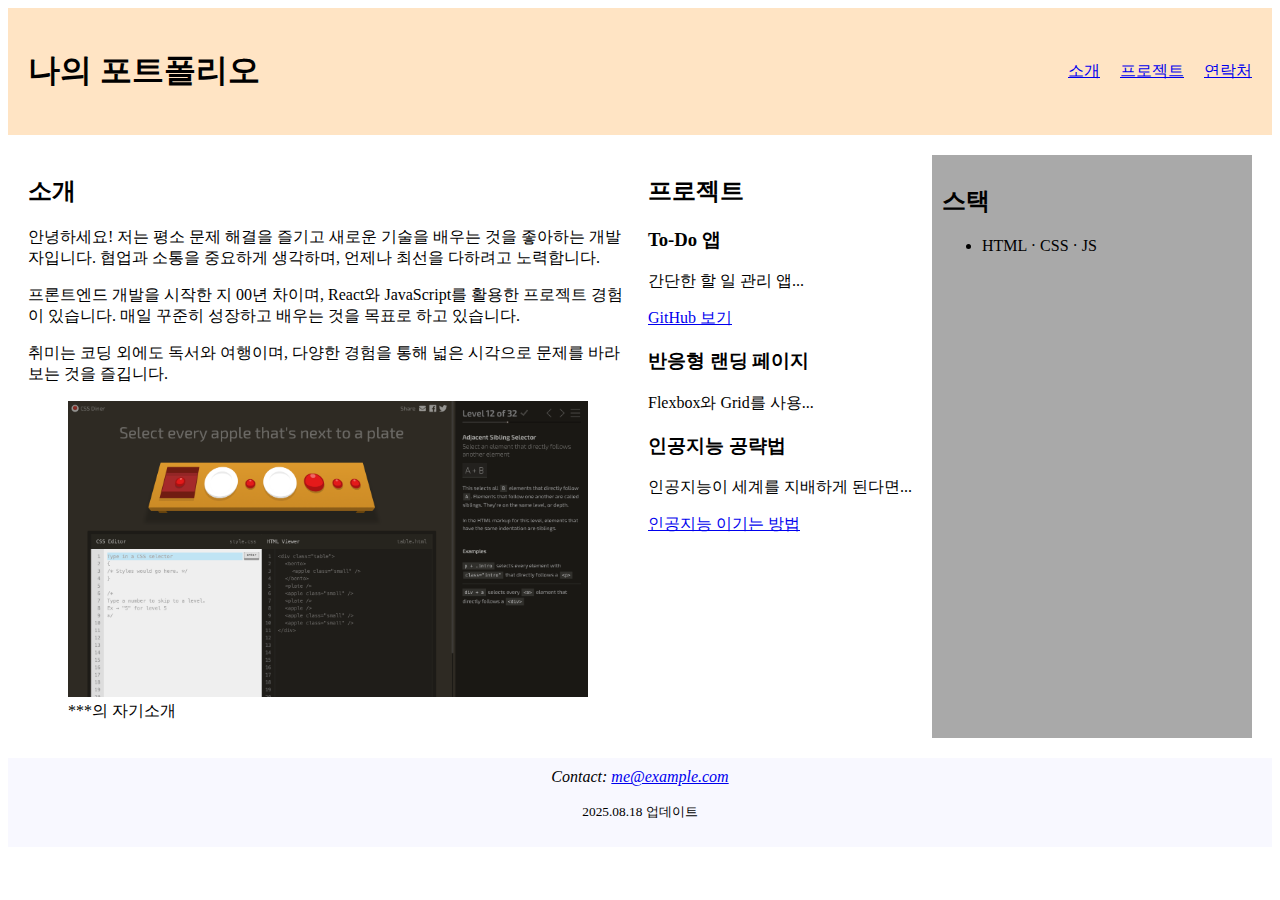
<file: practice01/index.html>
<!DOCTYPE html>
<html lang="ko">
    <head>
        <meta charset="utf-8" />
        <meta name="viewport" content="width=device-width, initial-scale=1" />
        <link rel="stylesheet" href="./style.css" />
        <title>나의 포트폴리오</title>
    </head>
    <body>
        <header>
            <h1>나의 포트폴리오</h1>
            <nav class="menu" aria-label="주요">
                <ul>
                    <li><a href="#about">소개</a></li>
                    <li><a href="#projects">프로젝트</a></li>
                    <li><a href="#contact">연락처</a></li>
                </ul>
            </nav>
        </header>

        <main id="content">
            <section id="about" aria-labelledby="about-heading">
                <h2 id="about-heading">소개</h2>
                <p>
                    안녕하세요! 저는 평소 문제 해결을 즐기고 새로운 기술을 배우는 것을 좋아하는
                    개발자입니다. 협업과 소통을 중요하게 생각하며, 언제나 최선을 다하려고
                    노력합니다.
                </p>
                <p>
                    프론트엔드 개발을 시작한 지 00년 차이며, React와 JavaScript를 활용한 프로젝트
                    경험이 있습니다. 매일 꾸준히 성장하고 배우는 것을 목표로 하고 있습니다.
                </p>
                <p>
                    취미는 코딩 외에도 독서와 여행이며, 다양한 경험을 통해 넓은 시각으로 문제를
                    바라보는 것을 즐깁니다.
                </p>
                <figure>
                    <img src="assets/profile.png" alt="프로필 사진" />
                    <figcaption>***의 자기소개</figcaption>
                </figure>
            </section>

            <section id="projects" aria-labelledby="projects-heading">
                <h2 id="projects-heading">프로젝트</h2>
                <article>
                    <h3>To-Do 앱</h3>
                    <p>간단한 할 일 관리 앱...</p>
                    <a href="https://github.com" target="_blank" rel="noopener noreferrer"
                        >GitHub 보기</a
                    >
                </article>

                <article>
                    <h3>반응형 랜딩 페이지</h3>
                    <p>Flexbox와 Grid를 사용...</p>
                </article>

                <article>
                    <h3>인공지능 공략법</h3>
                    <p>인공지능이 세계를 지배하게 된다면...</p>
                    <a
                        href="https://www.hankyung.com/article/202204145876Q"
                        target="_blank"
                        rel="noopener noreferrer"
                    >
                        인공지능 이기는 방법
                    </a>
                </article>
            </section>

            <aside aria-label="보조 정보">
                <h2>스택</h2>
                <ul>
                    <li>HTML · CSS · JS</li>
                </ul>
            </aside>
        </main>

        <footer>
            <address>Contact: <a href="mailto:me@example.com">me@example.com</a></address>
            <p>
                <small><time datetime="2025-08-18">2025.08.18</time> 업데이트</small>
            </p>
        </footer>
    </body>
</html>
</file>
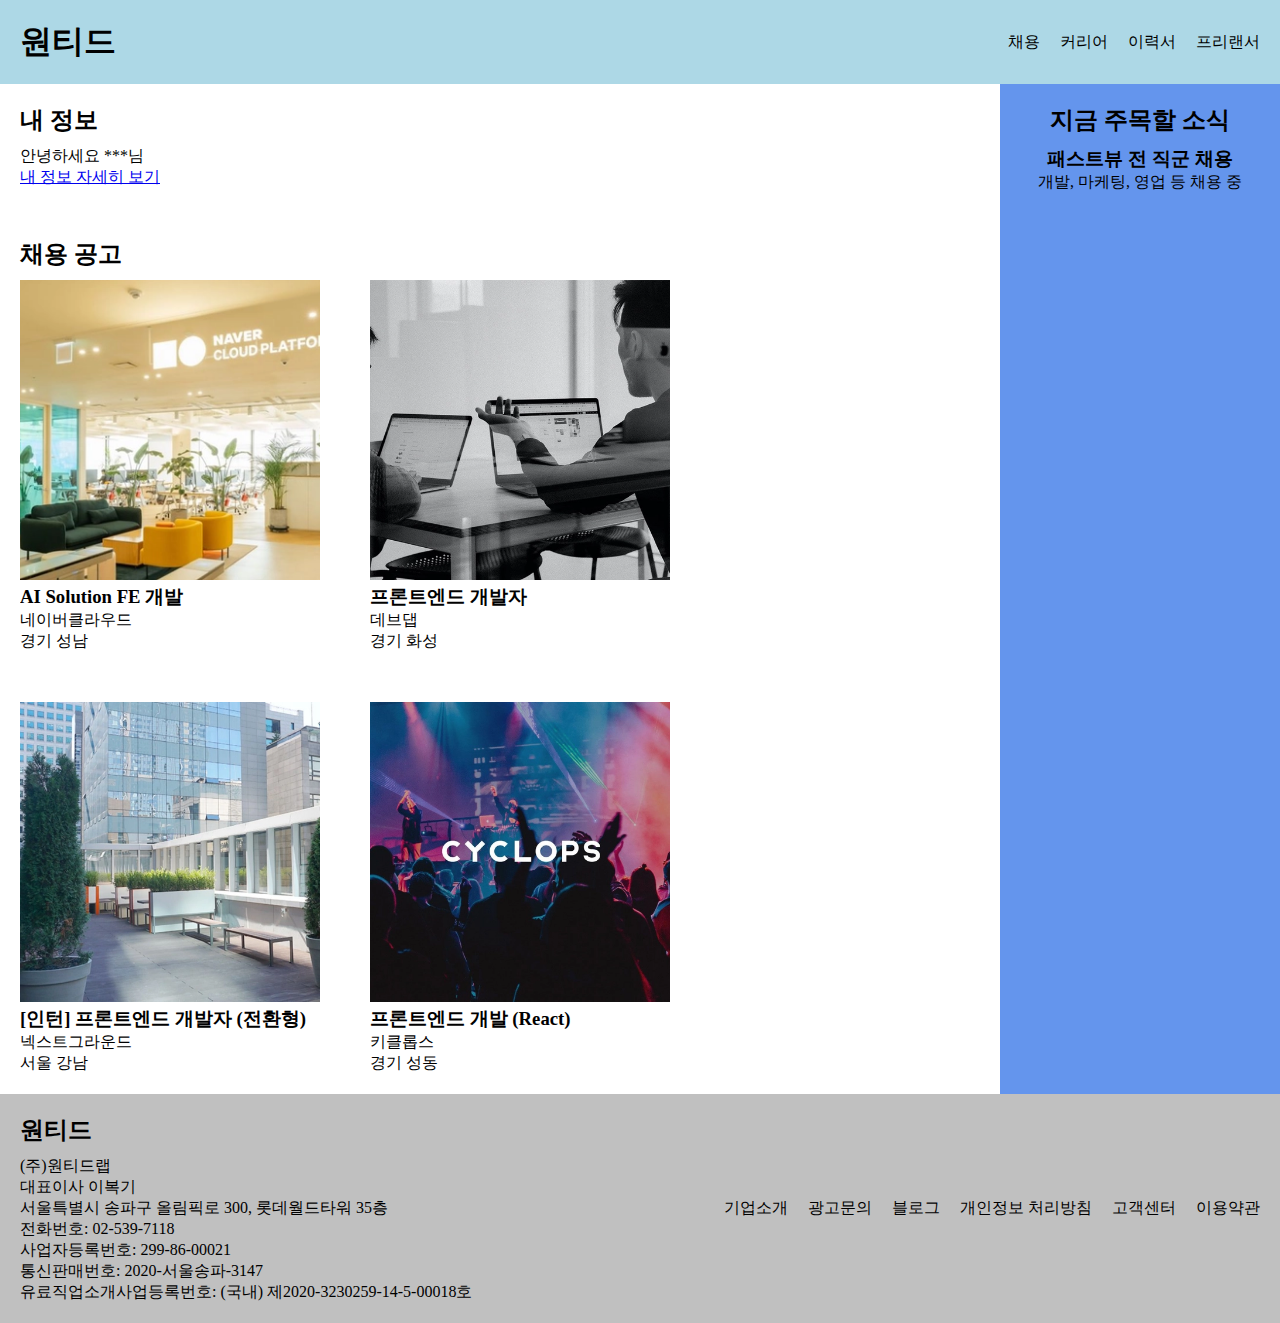
<file: practice02/index.html>
<!DOCTYPE html>
<html lang="ko">
    <head>
        <meta charset="UTF-8" />
        <meta name="viewport" content="width=device-width, initial-scale=1.0" />
        <link rel="stylesheet" href="./style.css" />
        <title>원티드 메인처럼 보이는 뼈대만(스타일 없이 구조만)</title>
    </head>
    <body>
        <header>
            <h1>원티드</h1>
            <nav class="menu">
                <ul>
                    <li>
                        <a
                            href="https://www.wanted.co.kr/wdlist?country=kr&job_sort=job.latest_order&years=-1&locations=all"
                            target="_blank"
                            rel="noopener noreferrer"
                            >채용</a
                        >
                    </li>
                    <li>
                        <a
                            href="https://www.wanted.co.kr/events"
                            target="_blank"
                            rel="noopener noreferrer"
                            >커리어</a
                        >
                    </li>
                    <li>
                        <a
                            href="https://www.wanted.co.kr/cv/intro"
                            target="_blank"
                            rel="noopener noreferrer"
                            >이력서</a
                        >
                    </li>
                    <li>
                        <a
                            href="https://www.wanted.co.kr/gigs/experts"
                            target="_blank"
                            rel="noopener noreferrer"
                            >프리랜서</a
                        >
                    </li>
                </ul>
            </nav>
        </header>
        <main>
            <div class="main-content">
                <section class="profile" aria-labelledby="my-info">
                    <h2 id="my-info">내 정보</h2>
                    <p>안녕하세요 ***님</p>
                    <a href="https://id.wanted.jobs">내 정보 자세히 보기</a>
                </section>
                <section class="job-listings" aria-labelledby="jobs">
                    <h2 id="jobs">채용 공고</h2>
                    <div class="job-items">
                        <article class="job-opening">
                            <img
                                src="./assets/naver.webp"
                                alt="네이버클라우드 AI Solution FE 개발 채용공고"
                            />
                            <h3>AI Solution FE 개발</h3>
                            <p>네이버클라우드</p>
                            <p>경기 성남</p>
                        </article>
                        <article class="job-opening">
                            <img
                                src="./assets/devDab.webp"
                                alt="데브댑 프론트엔드 개발자 채용공고"
                            />
                            <h3>프론트엔드 개발자</h3>
                            <p>데브댑</p>
                            <p>경기 화성</p>
                        </article>
                        <article class="job-opening">
                            <img
                                src="./assets/nextGround.webp"
                                alt="넥스트그라운드 [인턴] 프론트엔드 개발자 (전환형) 채용공고"
                            />
                            <h3>[인턴] 프론트엔드 개발자 (전환형)</h3>
                            <p>넥스트그라운드</p>
                            <p>서울 강남</p>
                        </article>
                        <article class="job-opening">
                            <img
                                src="./assets/cyclops.webp"
                                alt="키클롭스 프론트엔드 개발 (React) 채용공고"
                            />
                            <h3>프론트엔드 개발 (React)</h3>
                            <p>키클롭스</p>
                            <p>경기 성동</p>
                        </article>
                    </div>
                </section>
            </div>
            <div class="sub-content">
                <section>
                    <h2>지금 주목할 소식</h2>
                    <h3>패스트뷰 전 직군 채용</h3>
                    <p>개발, 마케팅, 영업 등 채용 중</p>
                </section>
            </div>
        </main>
        <footer>
            <section aria-labelledby="company-info">
                <h2 id="company-info">원티드</h2>
                <p>(주)원티드랩</p>
                <p>대표이사 이복기</p>
                <p>서울특별시 송파구 올림픽로 300, 롯데월드타워 35층</p>
                <p>전화번호: 02-539-7118</p>
                <p>사업자등록번호: 299-86-00021</p>
                <p>통신판매번호: 2020-서울송파-3147</p>
                <p>유료직업소개사업등록번호: (국내) 제2020-3230259-14-5-00018호</p>
            </section>
            <nav class="menu">
                <ul>
                    <li>
                        <a
                            href="https://www.wantedlab.com"
                            target="_blank"
                            rel="noopener noreferrer"
                            >기업소개</a
                        >
                    </li>
                    <li>
                        <a href="https://ad.wantedlab.com" target="_blank" rel="noopener noreferrer"
                            >광고문의</a
                        >
                    </li>
                    <li>
                        <a
                            href="https://blog.wantedlab.com"
                            target="_blank"
                            rel="noopener noreferrer"
                            >블로그</a
                        >
                    </li>
                    <li>
                        <a
                            href="https://www.wanted.co.kr/privacy"
                            target="_blank"
                            rel="noopener noreferrer"
                            >개인정보 처리방침</a
                        >
                    </li>
                    <li>
                        <a
                            href="https://help.wanted.co.kr/hc/ko/"
                            target="_blank"
                            rel="noopener noreferrer"
                            >고객센터</a
                        >
                    </li>
                    <li>
                        <a
                            href="https://www.wanted.co.kr/terms"
                            target="_blank"
                            rel="noopener noreferrer"
                            >이용약관</a
                        >
                    </li>
                </ul>
            </nav>
        </footer>
    </body>
</html>
</file>
<file: practice01/style.css>
header {
    display: flex;
    justify-content: space-between;
    align-items: center;
    padding: 20px;
    background-color: bisque;
}
.menu ul {
    display: flex;
    gap: 20px;
    list-style: none;
}

main {
    display: flex;
    gap: 20px;
    padding: 20px;
}

#about {
    flex: 2;
}

#about img {
    width: 100%;
}

aside {
    flex: 1;
    padding: 10px;
    background-color: darkgray;
}

footer {
    padding: 10px;
    text-align: center;
    background-color: ghostwhite;
}
</file>
<file: practice02/style.css>
* {
    margin: 0;
    padding: 0;
}

header {
    display: flex;
    justify-content: space-between;
    align-items: center;
    background-color: lightblue;
    padding: 20px;
}

h2 {
    margin-bottom: 10px;
}

.menu ul {
    display: flex;
    gap: 20px;
    list-style: none;
}

.menu a {
    text-decoration: none;
    color: inherit;
}

main {
    display: flex;
}

.main-content {
    padding: 20px;
    flex: 4;
}

.profile {
    margin-bottom: 50px;
}

.job-items {
    display: flex;
    gap: 50px;
    flex-wrap: wrap;
    overflow-x: auto;
}

.job-opening img {
    width: 300px;
    height: 300px;
    object-fit: cover;
}

.sub-content {
    flex: 1;
    background-color: cornflowerblue;
    padding: 20px;
    text-align: center;
}

footer {
    display: flex;
    justify-content: space-between;
    align-items: center;
    background-color: silver;
    padding: 20px;
    font-size: 1rem;
}
</file>
